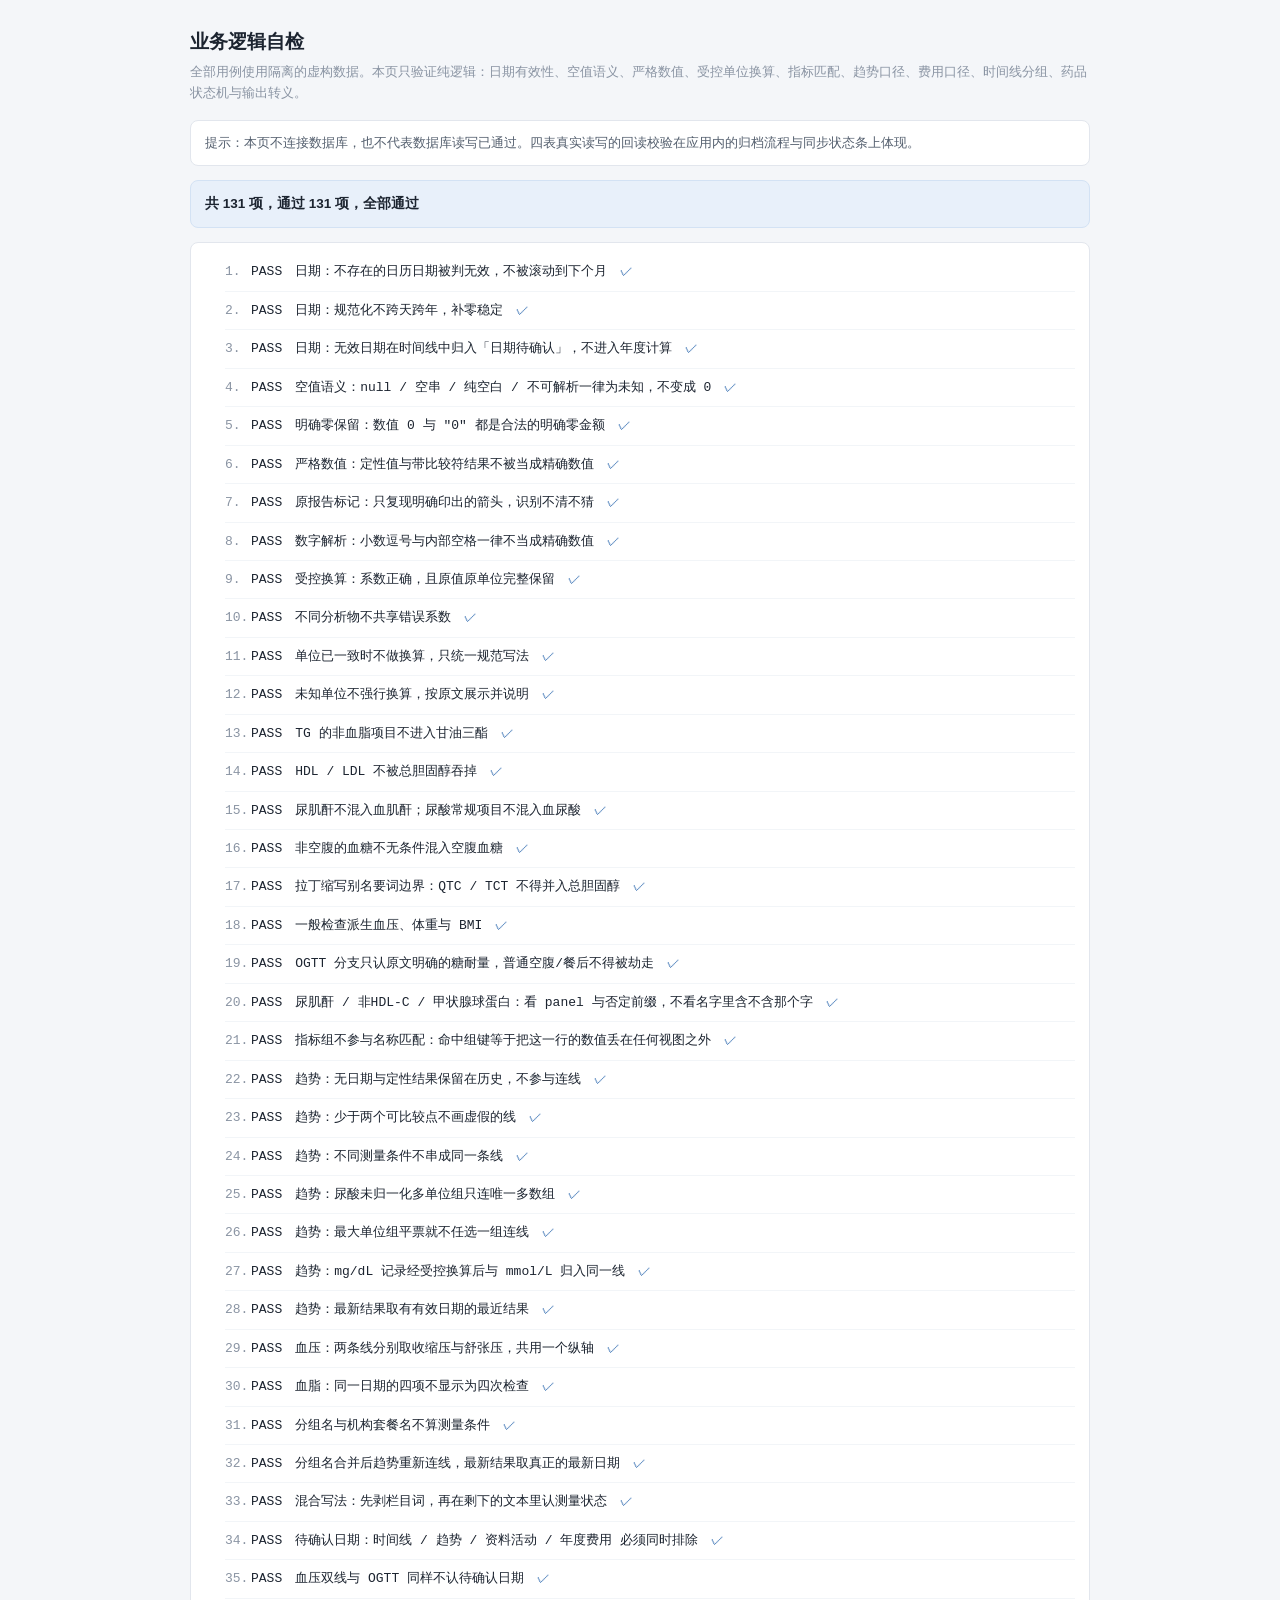
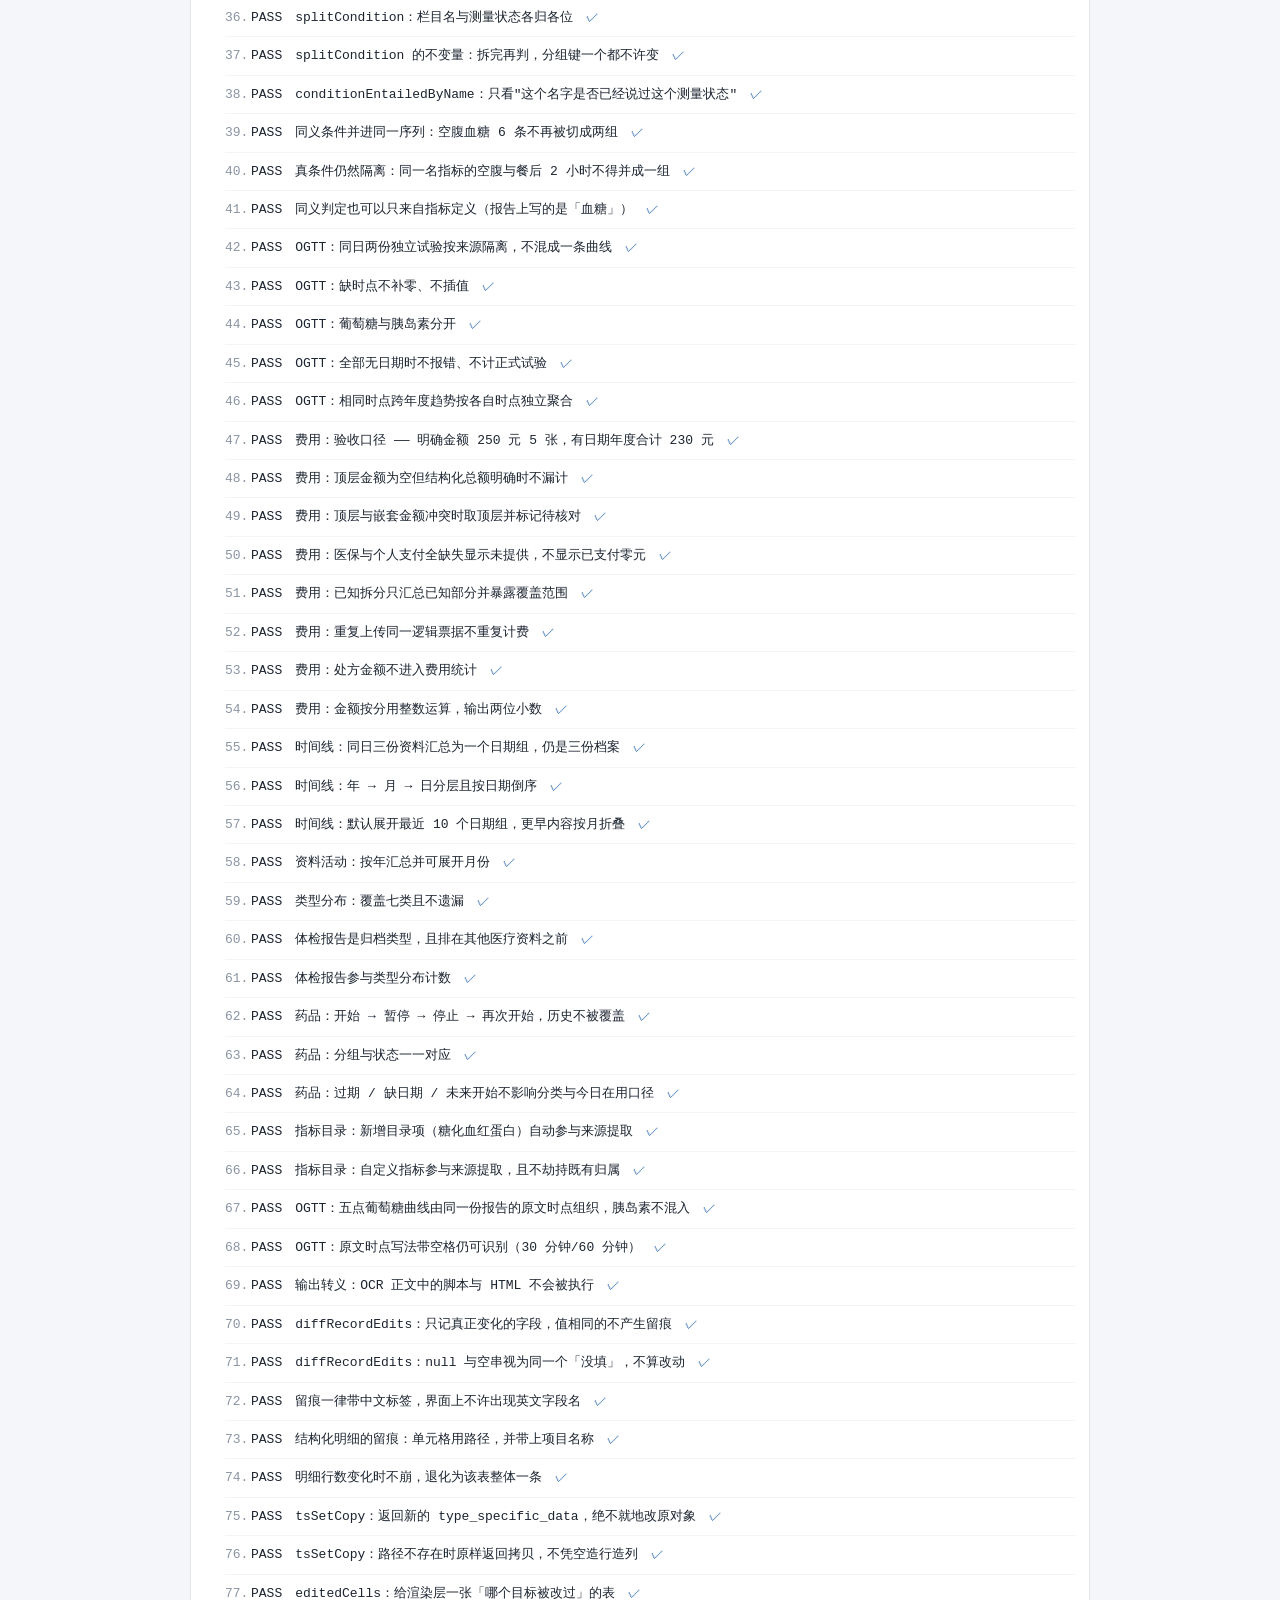
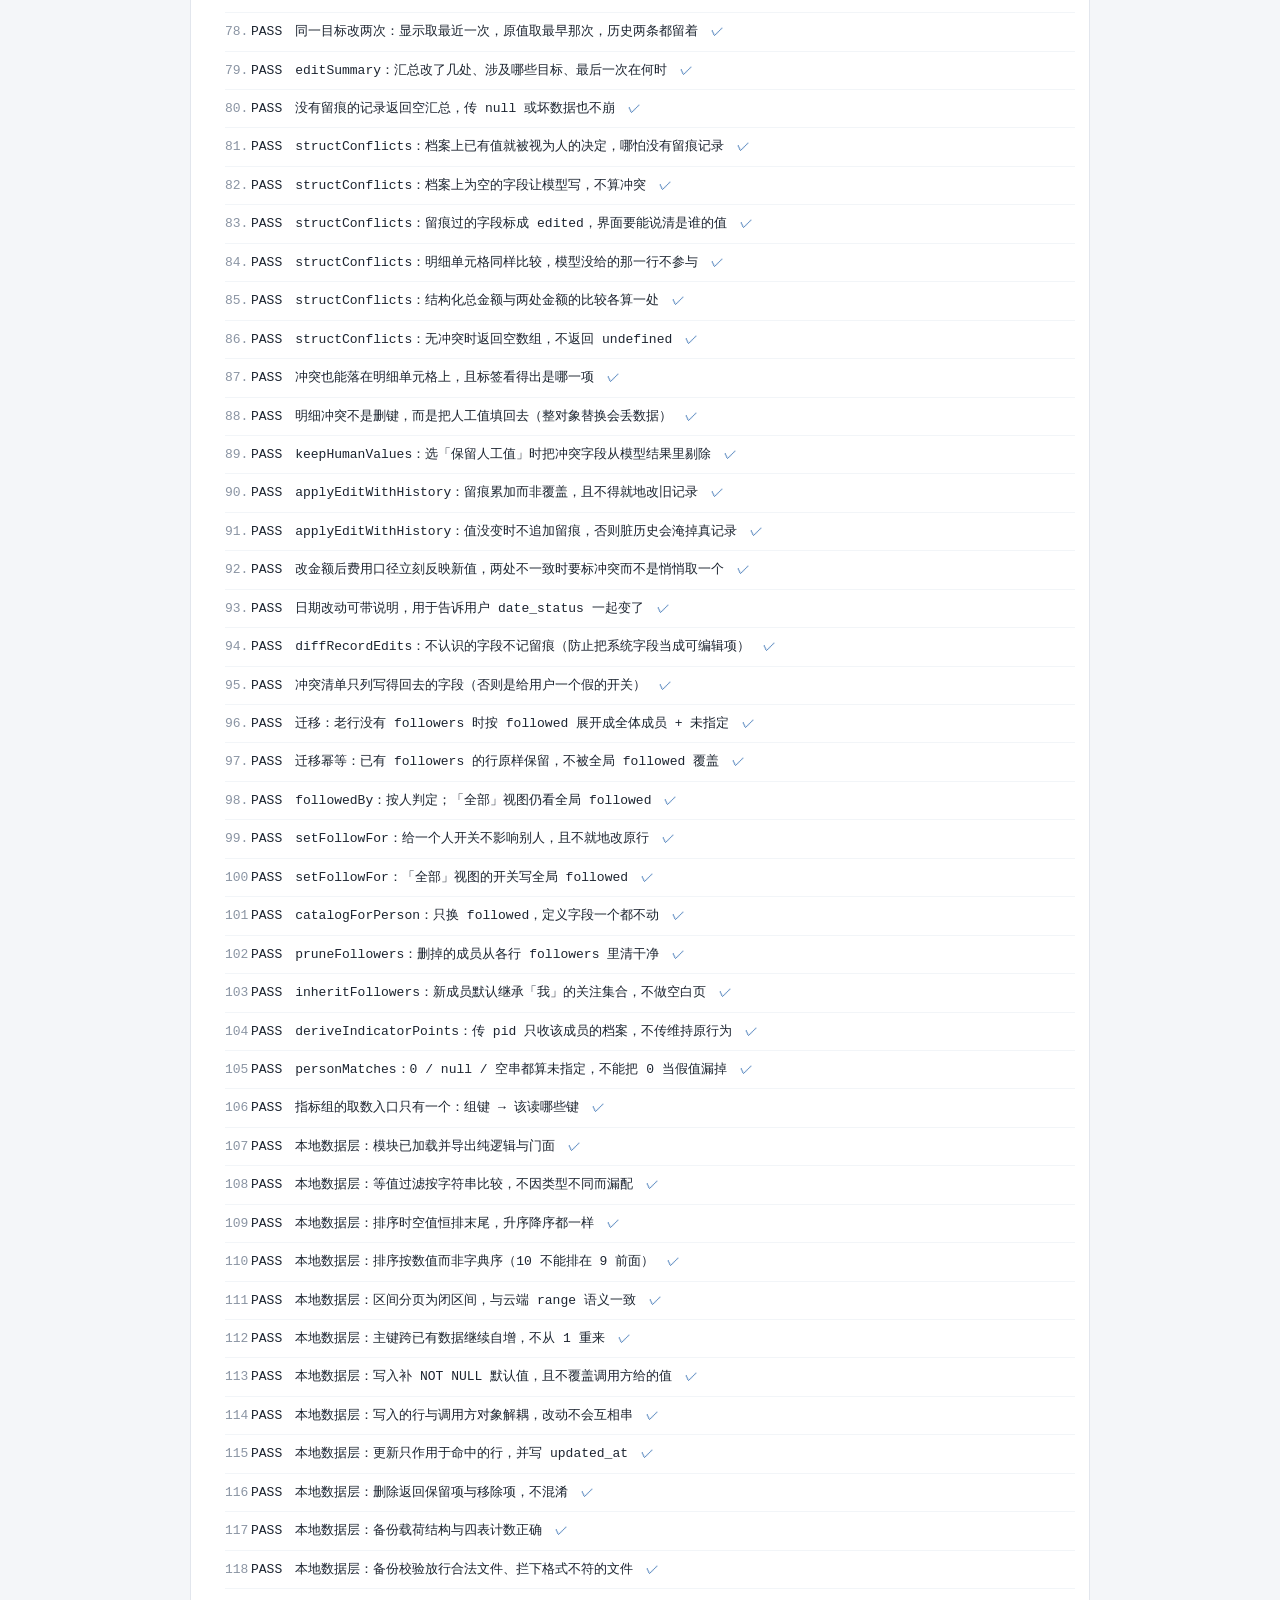
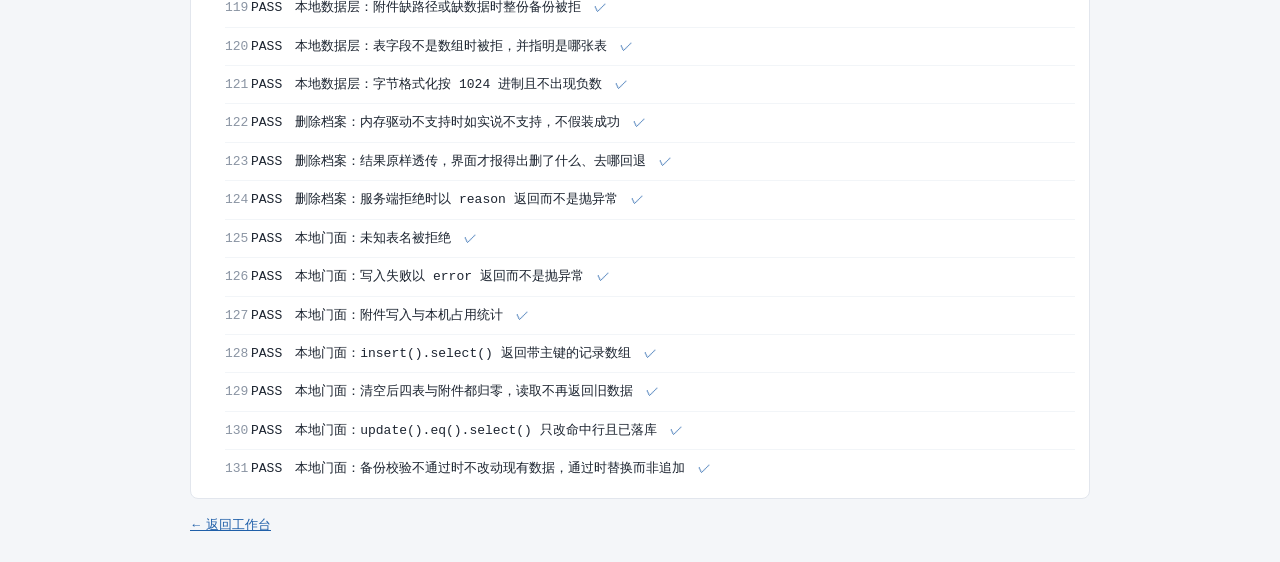
<file: app/tests.html>
<!DOCTYPE html>
<html lang="zh-CN">
<head>
<meta charset="UTF-8">
<meta name="viewport" content="width=device-width, initial-scale=1.0">
<title>业务逻辑自检 · 个人健康档案工作台</title>
<link rel="icon" href="data:image/svg+xml,%3Csvg xmlns='http://www.w3.org/2000/svg' viewBox='0 0 32 32'%3E%3Crect width='32' height='32' rx='7' fill='%231f5fa9'/%3E%3Cpath d='M16 23.4s-6.8-4.3-6.8-9.1A4.1 4.1 0 0 1 16 11.3a4.1 4.1 0 0 1 6.8 3c0 4.8-6.8 9.1-6.8 9.1z' fill='%23ffffff'/%3E%3C/svg%3E">
<style>
:root{--bg:#f4f6f9;--surface:#fff;--line:#e2e6ed;--text:#1c2430;--text-2:#55606f;--text-3:#8a94a3;--blue:#1f5fa9;--blue-soft:#e8f0fa}
*{box-sizing:border-box}
body{margin:0;padding:26px;background:var(--bg);color:var(--text);font-size:14px;line-height:1.65;
  font-family:"PingFang SC","Microsoft YaHei","Helvetica Neue",Arial,sans-serif}
.wrap{max-width:900px;margin:0 auto}
h1{font-size:19px;margin:0 0 5px}
.sub{color:var(--text-3);font-size:12.5px;margin:0 0 16px}
.sync{background:var(--surface);border:1px solid var(--line);border-radius:8px;padding:12px 14px;margin-bottom:14px;font-size:12.5px;color:var(--text-2)}
.ok{background:var(--blue-soft);border:1px solid #d3e2f4;border-radius:8px;padding:12px 14px;margin-bottom:14px;font-size:13.5px}
.bad{background:#f7f9fb;border:1px solid #cbd3df;border-left:3px solid #3b4a5e;border-radius:0 8px 8px 0;padding:12px 14px;margin-bottom:14px;font-size:13.5px}
ol{background:var(--surface);border:1px solid var(--line);border-radius:8px;margin:0;padding:10px 14px 10px 34px;list-style:none;counter-reset:t}
ol li{counter-increment:t;padding:8px 0;border-bottom:1px solid #f2f5f8;font-size:13px;font-family:ui-monospace,Consolas,monospace}
ol li:last-child{border-bottom:0}
ol li::before{content:counter(t) ".";display:inline-block;width:26px;color:var(--text-3);font-family:inherit}
li.p{color:#1c2430}
li.f{color:#3b4a5e;background:#fbfcfd}
li.f::after{content:"　✕";color:#3b4a5e}
li.p::after{content:"　✓";color:var(--blue)}
.m{font-size:12px;color:var(--text-2);margin:5px 0 0 26px;font-family:inherit}
a.back{display:inline-block;margin-top:16px;font-size:12.5px;color:var(--blue)}
</style>
</head>
<body>
<div class="wrap">
  <h1>业务逻辑自检</h1>
  <p class="sub">全部用例使用隔离的虚构数据。本页只验证纯逻辑：日期有效性、空值语义、严格数值、受控单位换算、指标匹配、趋势口径、费用口径、时间线分组、药品状态机与输出转义。</p>
  <div class="sync">提示：本页不连接数据库，也不代表数据库读写已通过。四表真实读写的回读校验在应用内的归档流程与同步状态条上体现。</div>
  <div id="out">正在运行…</div>
  <a class="back" href="index.html">← 返回工作台</a>
</div>
<script src="localdb.js?v=20260923-6"></script>
<script src="logic.js?v=20260923-6"></script>
<script src="tests.js?v=20260923-6"></script>
</body>
</html>
</file>
